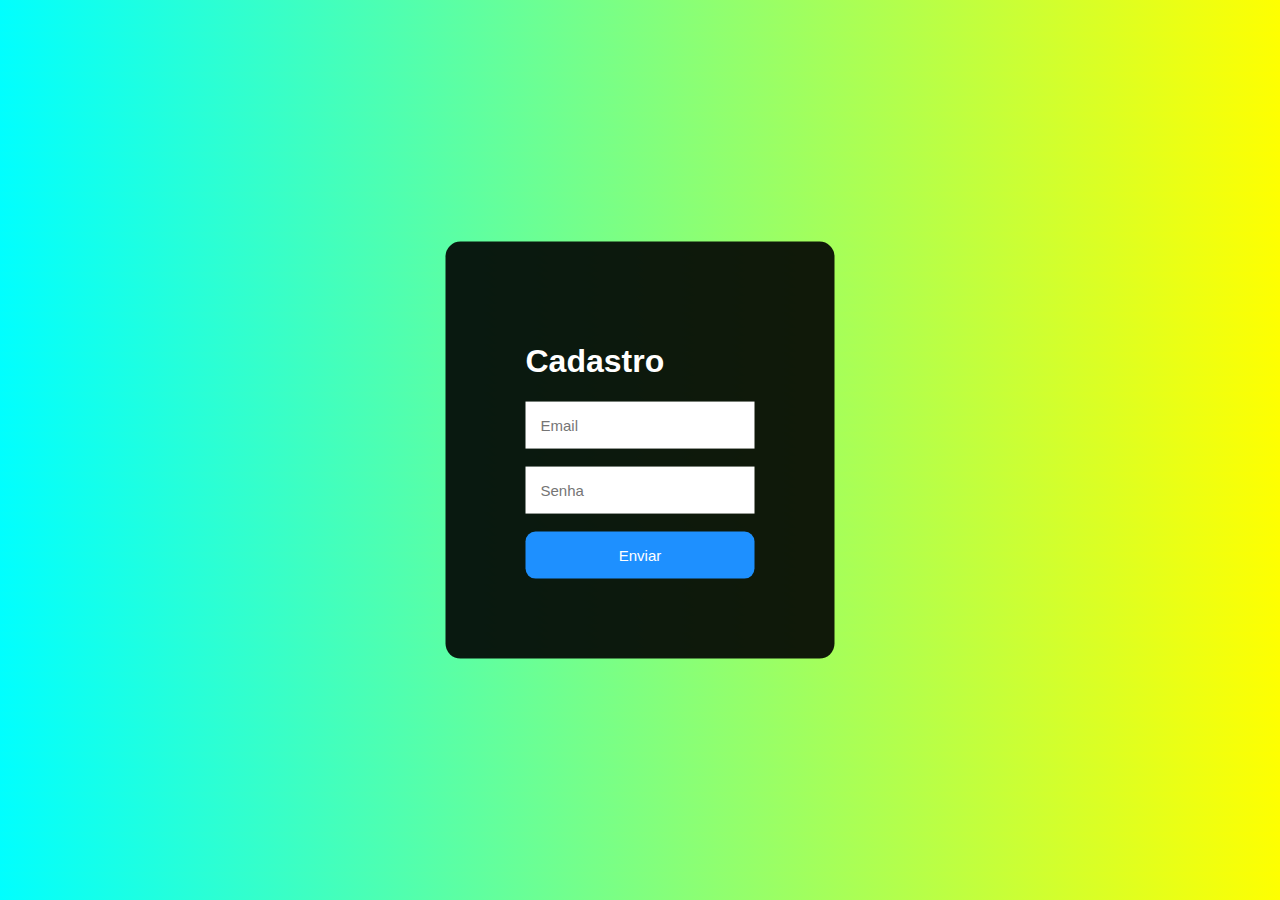
<file: site-simples-com-html-e-css--main/aves.html>
<!DOCTYPE html>
<html lang="pt-br">
<head>
    <meta charset="UTF-8">
    <meta http-equiv="X-UA-Compatible" content="IE=edge">
    <meta name="viewport" content="width=device-width, initial-scale=1.0">
    <title>Aves</title>
    <style>
        body{
            font-family: Arial, Helvetica, sans-serif;
            background-image: linear-gradient(45deg, cyan, yellow);
        }
        div{
            background-color: rgba(0, 0, 0, 0.9);
            position: absolute;
            top: 50%;
            left: 50%;
            transform: translate(-50%,-50%);
            padding: 80px;
            border-radius: 15px;
            color: #fff;
        }
        input{
            padding: 15px;
            border: none;
            outline: none;
            font-size: 15px;
        }
        button{
            background-color: dodgerblue;
            border: none;
            padding: 15px;
            width: 100%;
            border-radius: 10px;
            color: white;
            font-size: 15px;
            
        }
        button:hover{
            background-color: deepskyblue;
            cursor: pointer;
        }
    </style>
</head>
<body>
    <div>
        <h1>Cadastro</h1>
        <input type="text" placeholder="Email">
        <br><br>
        <input type="password" placeholder="Senha">
        <br><br>
        <button>Enviar</button>
    </div>
</body>
</html>
</file>
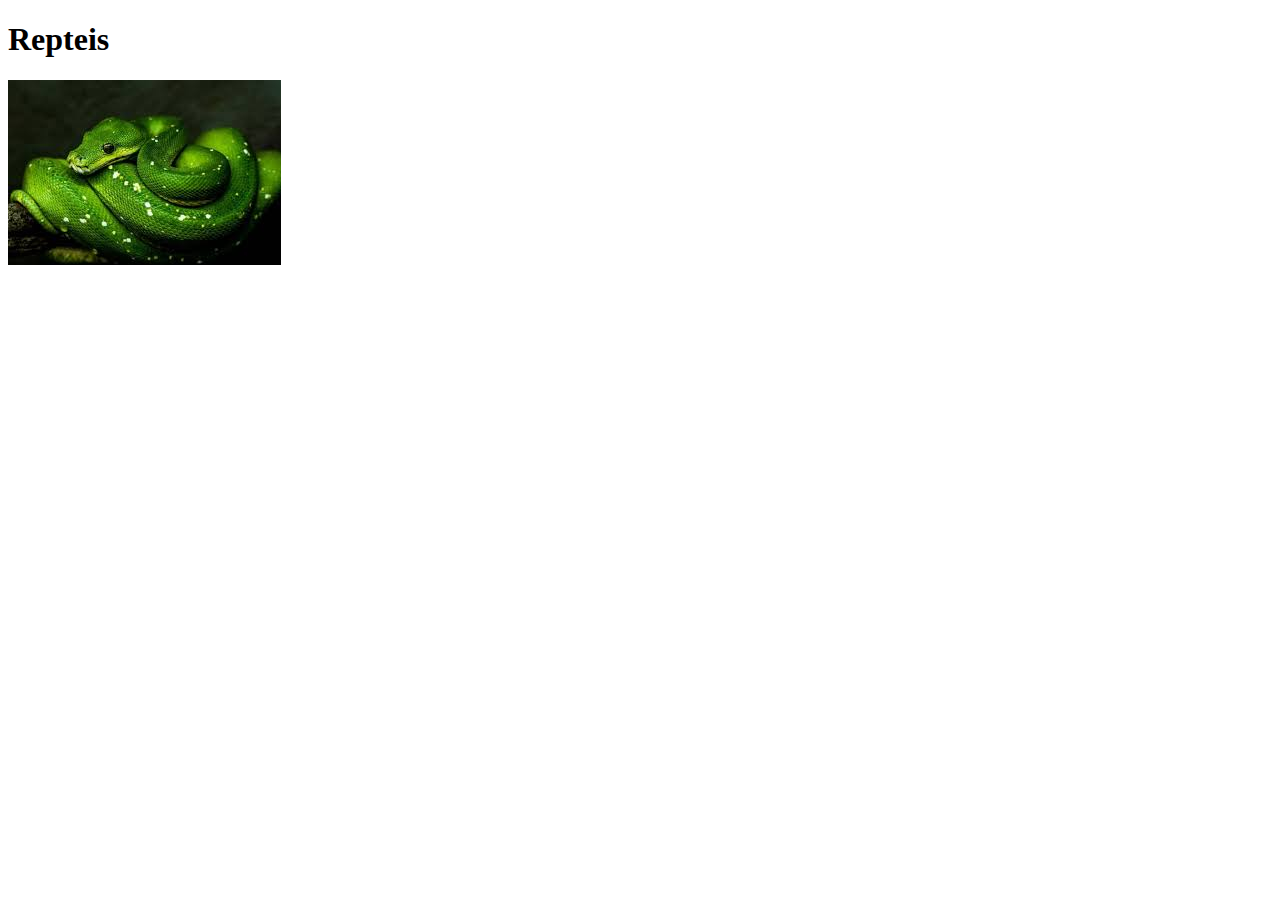
<file: site-simples-com-html-e-css--main/repteis.html>
<!DOCTYPE html>
<html lang="pt-br">
<head>
    <meta charset="UTF-8">
    <meta http-equiv="X-UA-Compatible" content="IE=edge">
    <meta name="viewport" content="width=device-width, initial-scale=1.0">
    <title>Repteis</title>
   
</head>
<body>
    <header>
        <h1>Repteis</h1>
    <header>
        <main>
            <div class="repteis-container"></div>
            <a href="reis.jpg" class="repteis-container"></a>
            <img src="reis.jpg" alt="cobra">
      
        

        </main>
</body>
</html>
</file>
